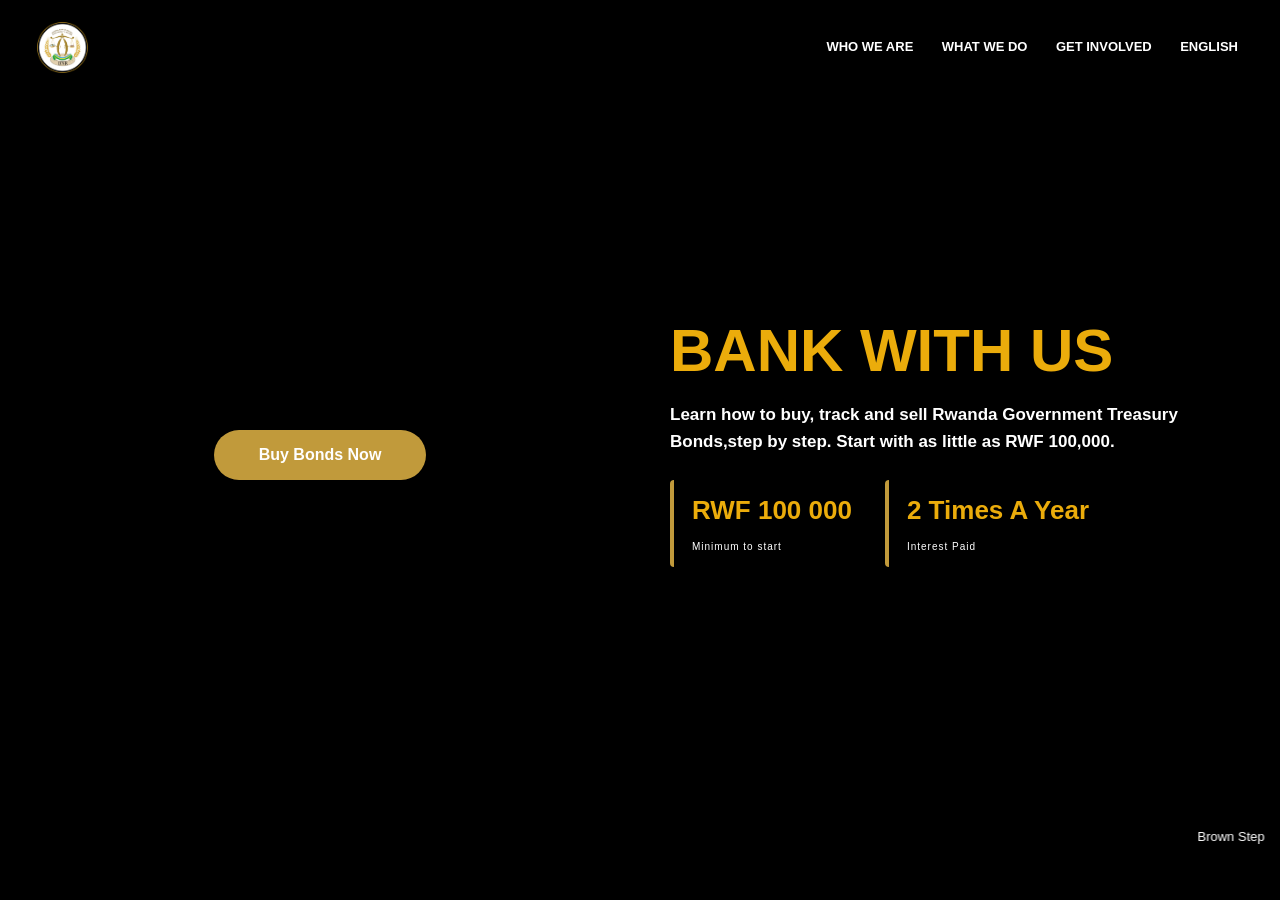
<file: index.html>
<!DOCTYPE html>
<html lang="en">
<head>
<meta charset="UTF-8">
<meta name="viewport" content="width=device-width, initial-scale=1.0">
<title>Brown Step - Manage your bonds | National Bank of Rwanda</title>
<link rel="stylesheet" href="style.css">
</head>
<body class="home">

<video class="bgvideo" autoplay loop muted>
  <source src="gold.mp4" type="video/mp4">
</video>

<div class="top">
  <a href="index.html">
    <img src="bnr-logo.7633d18322b2e9a1c715.webp" alt="National Bank of Rwanda Logo " class="Logo" >
  </a>
  <ul class="menu">
    <li><a href="who-we-are.html">WHO WE ARE</a>
      <ul class="drop">
        <li><a href="who-we-are.html">About Us</a></li>
        <li><a href="who-we-are.html#saving">Saving Rates</a></li>
        <li><a href="who-we-are.html#bonds">Bonds</a></li>
        <li><a href="who-we-are.html#help">How We Help</a></li>
      </ul>
    </li>
    <li><a href="what-we-do.html">WHAT WE DO</a>
      <ul class="drop">
        <li><a href="what-we-do.html#save">Buy Bonds</a></li>
        <li><a href="what-we-do.html#loans">Sell Bonds </a></li>
        <li><a href="what-we-do.html#mobile">Track Interest</a></li>
      </ul>
    </li>
    <li><a href="get-involved.html">GET INVOLVED</a>
      <ul class="drop">
        <li><a href="get-involved.html#open">Open Account</a></li>
        <li><a href="get-involved.html#jobs">Jobs</a></li>
        <li><a href="get-involved.html#news">News</a></li>
      </ul>
    </li>
    <li><a href="#">ENGLISH</a>
      <ul class="drop">
        <li><a href="#">English</a></li>
        <li><a href="#">Kinyarwanda</a></li>
        <li><a href="#">French</a></li>
      </ul>
    </li>
  </ul>
</div>

<div class="buttn">
  <div class="btnrow">
    <a href="get-involved.html#open" class="button">Buy Bonds Now</a>
  </div>

  <div class="main">

    <div class="left">
      <h1> BANK WITH US </h1>
      <p><b>Learn how to buy, track and sell Rwanda Government Treasury Bonds,step by step. Start with as little as RWF 100,000.</b></p>

      <div class="stats">
        <div class="stat">
          <b>RWF 100 000</b>
          <span>Minimum to start </span>
        </div>
        <div class="stat">
          <b>2 Times A Year </b>
          <span>Interest Paid </span>
        </div>
      </div>
    </div>
  </div>
</div>
<div class="footer">
<marquee direction="left">Brown Step - National Bank of Rwanda - Kigali - copyright @ 2026 - Treasury Bonds, Grow with Us! </marquee>
</div>
</body>
</html>
</file>
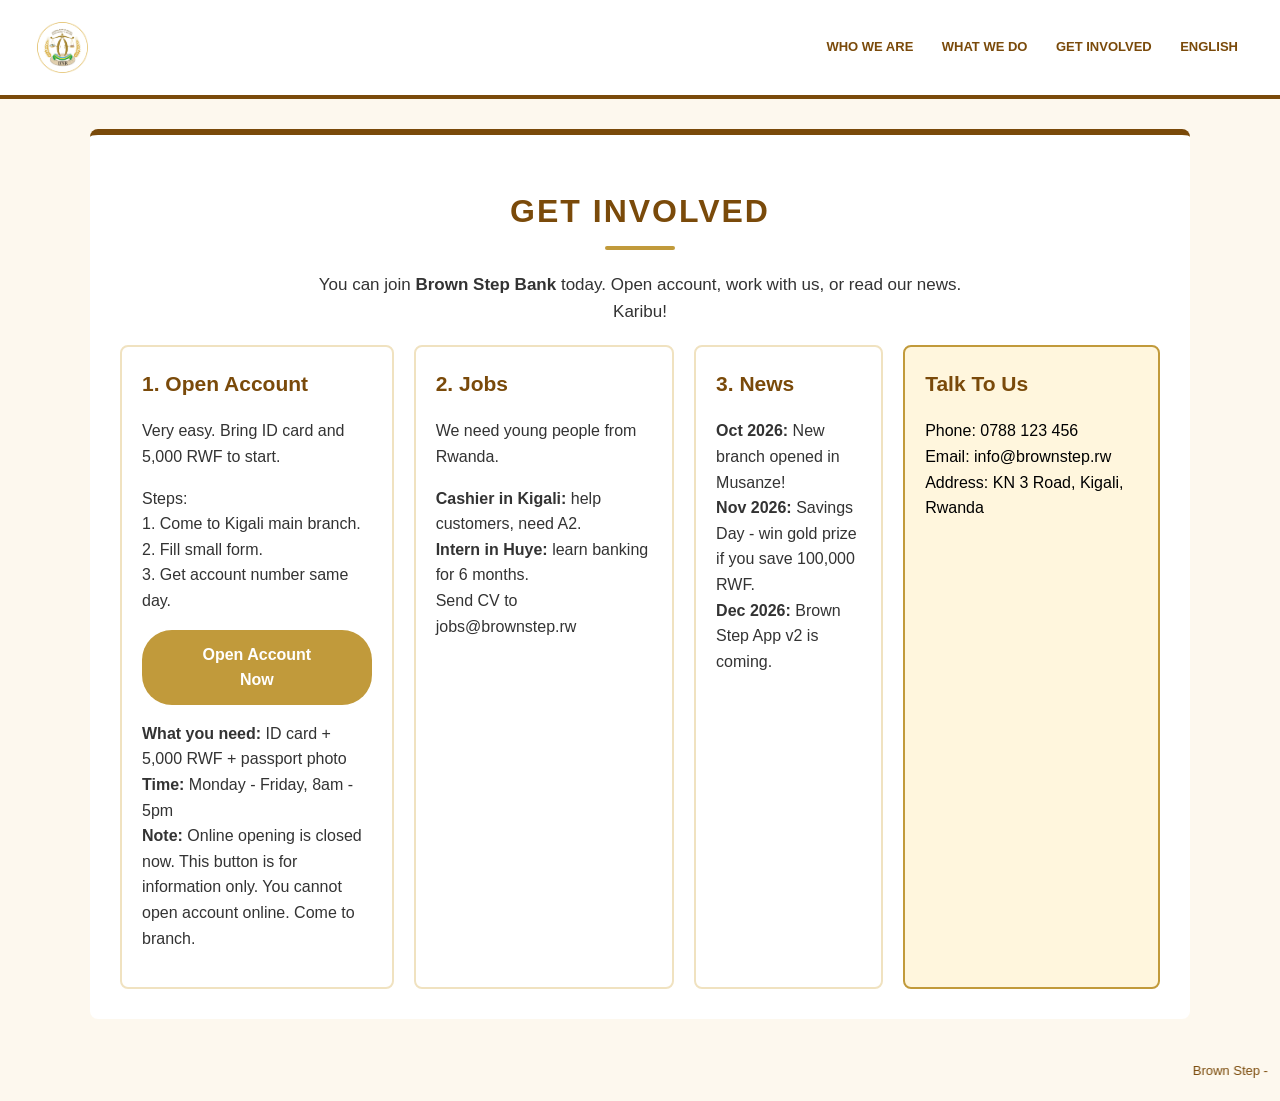
<file: get-involved.html>
<!DOCTYPE html>
<html lang="en">
<head>
<meta charset="UTF-8">
<meta name="viewport" content="width=device-width, initial-scale=1.0">
<title>Brown Step - Get Involved</title>
<link rel="stylesheet" href="style.css">
</head>
<body>

<div class="top">
  <a href="index.html">
   <img src="bnr-logo.7633d18322b2e9a1c715.webp" alt="National Bank of Rwanda Logo " class="Logo">
  </a>
  <ul class="menu">
    <li><a href="who-we-are.html">WHO WE ARE</a>
      <ul class="drop">
        <li><a href="who-we-are.html">About Us</a></li>
        <li><a href="who-we-are.html#saving">Saving Rates</a></li>
        <li><a href="who-we-are.html#bonds">Bonds</a></li>
        <li><a href="who-we-are.html#help">How We Help</a></li>
      </ul>
    </li>
    <li><a href="what-we-do.html">WHAT WE DO</a>
      <ul class="drop">
        <li><a href="what-we-do.html#save">Save Money</a></li>
        <li><a href="what-we-do.html#loans">Give Loans</a></li>
        <li><a href="what-we-do.html#mobile">Mobile Banking</a></li>
      </ul>
    </li>
    <li><a href="get-involved.html">GET INVOLVED</a>
      <ul class="drop">
        <li><a href="get-involved.html#open">Open Account</a></li>
        <li><a href="get-involved.html#jobs">Jobs</a></li>
        <li><a href="get-involved.html#news">News</a></li>
      </ul>
    </li>
    <li><a href="#">ENGLISH</a>
      <ul class="drop">
        <li><a href="#">English</a></li>
        <li><a href="#">Kinyarwanda</a></li>
        <li><a href="#">French</a></li>
      </ul>
    </li>
  </ul>
</div>

<div class="page">
  <h1>GET INVOLVED</h1>
  <p class="intro">You can join <b>Brown Step Bank</b> today. Open account, work with us, or read our news. Karibu!</p>
<div class="boxes">
  <div class="box">
    <h2 id="open">1. Open Account</h2>
    <p>Very easy. Bring ID card and 5,000 RWF to start.</p>
    <p>Steps:<br>
    1. Come to Kigali main branch.<br>
    2. Fill small form.<br>
    3. Get account number same day.</p>
    <div class="center">
      <a href="#open" class="button">Open Account Now</a>
    </div>
    <div class="accinfo">
      <p><b>What you need:</b> ID card + 5,000 RWF + passport photo<br>
        <b>Time:</b> Monday - Friday, 8am - 5pm<br>
        <b>Note:</b> Online opening is closed now. This button is for information only. You cannot open account online. Come to branch.</p>
    </div>
  </div>

  <div class="box">
    <h2 id="jobs">2. Jobs</h2>
    <p>We need young people from Rwanda.</p>
    <p><b>Cashier in Kigali:</b> help customers, need A2.<br>
    <b>Intern in Huye:</b> learn banking for 6 months.<br>
    Send CV to jobs@brownstep.rw</p>
  </div>

  <div class="box">
    <h2 id="news">3. News</h2>
    <p><b>Oct 2026:</b> New branch opened in Musanze!<br>
    <b>Nov 2026:</b> Savings Day - win gold prize if you save 100,000 RWF.<br>
    <b>Dec 2026:</b> Brown Step App v2 is coming.</p>
  </div>

  <div class="box goldbox">
    <h2 id="contact">Talk To Us</h2>
    <p>Phone: 0788 123 456<br>
    Email: info@brownstep.rw<br>
    Address: KN 3 Road, Kigali, Rwanda</p>
  </div>
</div>

</div>

<div class="footer">
  <marquee direction="left">Brown Step - National Bank of Rwanda - Kigali - copyright @ 2026 - Save with us, grow with us!</marquee>
</div>

</body>
</html>
</file>
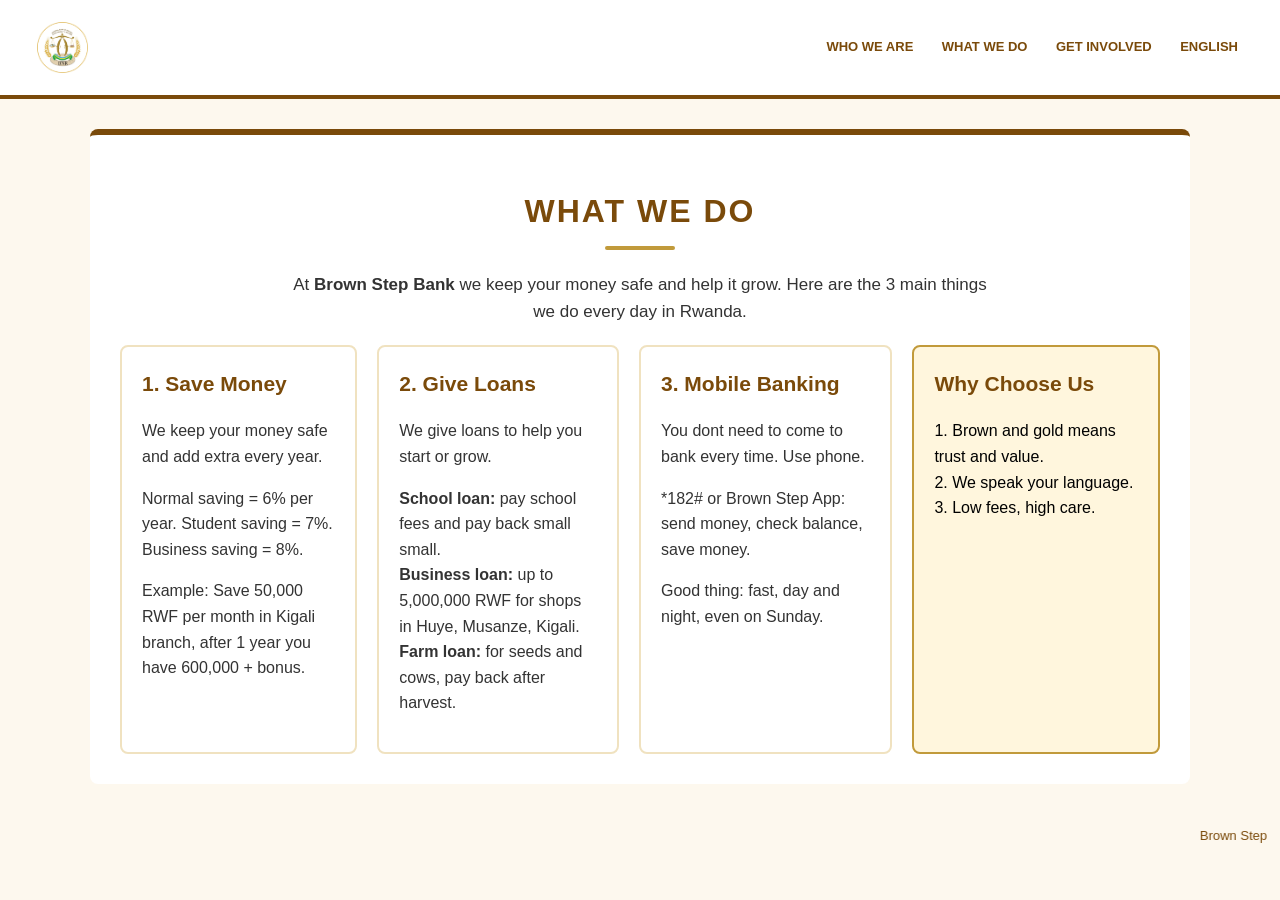
<file: what-we-do.html>
<!DOCTYPE html>
<html lang="en">
<head>
<meta charset="UTF-8">
<meta name="viewport" content="width=device-width, initial-scale=1.0">
<title>Brown Step - What We Do</title>
<link rel="stylesheet" href="style.css">
</head>
<body>
  
<div class="top">
  <a href="index.html">
    <img src="bnr-logo.7633d18322b2e9a1c715.webp" alt="National Bank of Rwanda Logo " class="Logo">
  </a>

  <ul class="menu">
    <li><a href="who-we-are.html">WHO WE ARE</a>
      <ul class="drop">
        <li><a href="who-we-are.html">About Us</a></li>
        <li><a href="who-we-are.html#saving">Saving Rates</a></li>
        <li><a href="who-we-are.html#bonds">Bonds</a></li>
        <li><a href="who-we-are.html#help">How We Help</a></li>
      </ul>
    </li>
    <li><a href="what-we-do.html">WHAT WE DO</a>
      <ul class="drop">
        <li><a href="what-we-do.html#save">Help you save </a></li>
        <li><a href="what-we-do.html#loans">Buy bonds</a></li>
        <li><a href="what-we-do.html#mobile">Sell bonds</a></li>
      </ul>
    </li>
    <li><a href="get-involved.html">GET INVOLVED</a>
      <ul class="drop">
        <li><a href="get-involved.html#open">Open Account</a></li>
        <li><a href="get-involved.html#jobs">Jobs</a></li>
        <li><a href="get-involved.html#news">News</a></li>
      </ul>
    </li>
    <li><a href="#">ENGLISH</a>
      <ul class="drop">
        <li><a href="#">English</a></li>
        <li><a href="#">Kinyarwanda</a></li>
        <li><a href="#">French</a></li>
      </ul>
    </li>
  </ul>
</div>

<div class="page">
  <h1>WHAT WE DO</h1>
  <p class="intro">At <b>Brown Step Bank</b> we keep your money safe and help it grow. Here are the 3 main things we do every day in Rwanda.</p>

<div class="boxes">
  <div class="box">
    <h2 id="save">1. Save Money</h2>
    <p>We keep your money safe and add extra every year.</p>
    <p>Normal saving = 6% per year. Student saving = 7%. Business saving = 8%.</p>
    <p>Example: Save 50,000 RWF per month in Kigali branch, after 1 year you have 600,000 + bonus.</p>
  </div>

  <div class="box">
    <h2 id="loans">2. Give Loans</h2>
    <p>We give loans to help you start or grow.</p>
    <p><b>School loan:</b> pay school fees and pay back small small.<br>
    <b>Business loan:</b> up to 5,000,000 RWF for shops in Huye, Musanze, Kigali.<br>
    <b>Farm loan:</b> for seeds and cows, pay back after harvest.</p>
  </div>

  <div class="box">
    <h2 id="mobile">3. Mobile Banking</h2>
    <p>You dont need to come to bank every time. Use phone.</p>
    <p>*182# or Brown Step App: send money, check balance, save money.</p>
    <p>Good thing: fast, day and night, even on Sunday.</p>
  </div>

  <div class="box goldbox">
    <h2>Why Choose Us</h2>
    <p>1. Brown and gold means trust and value.<br>
    2. We speak your language.<br>
    3. Low fees, high care.</p>
  </div>
</div>

</div>

<div class="footer">
  <marquee direction="left">Brown Step - National Bank of Rwanda - Kigali - copyright @ 2026 - Save with us, grow with us!</marquee>
</div>

</body>
</html>
</file>
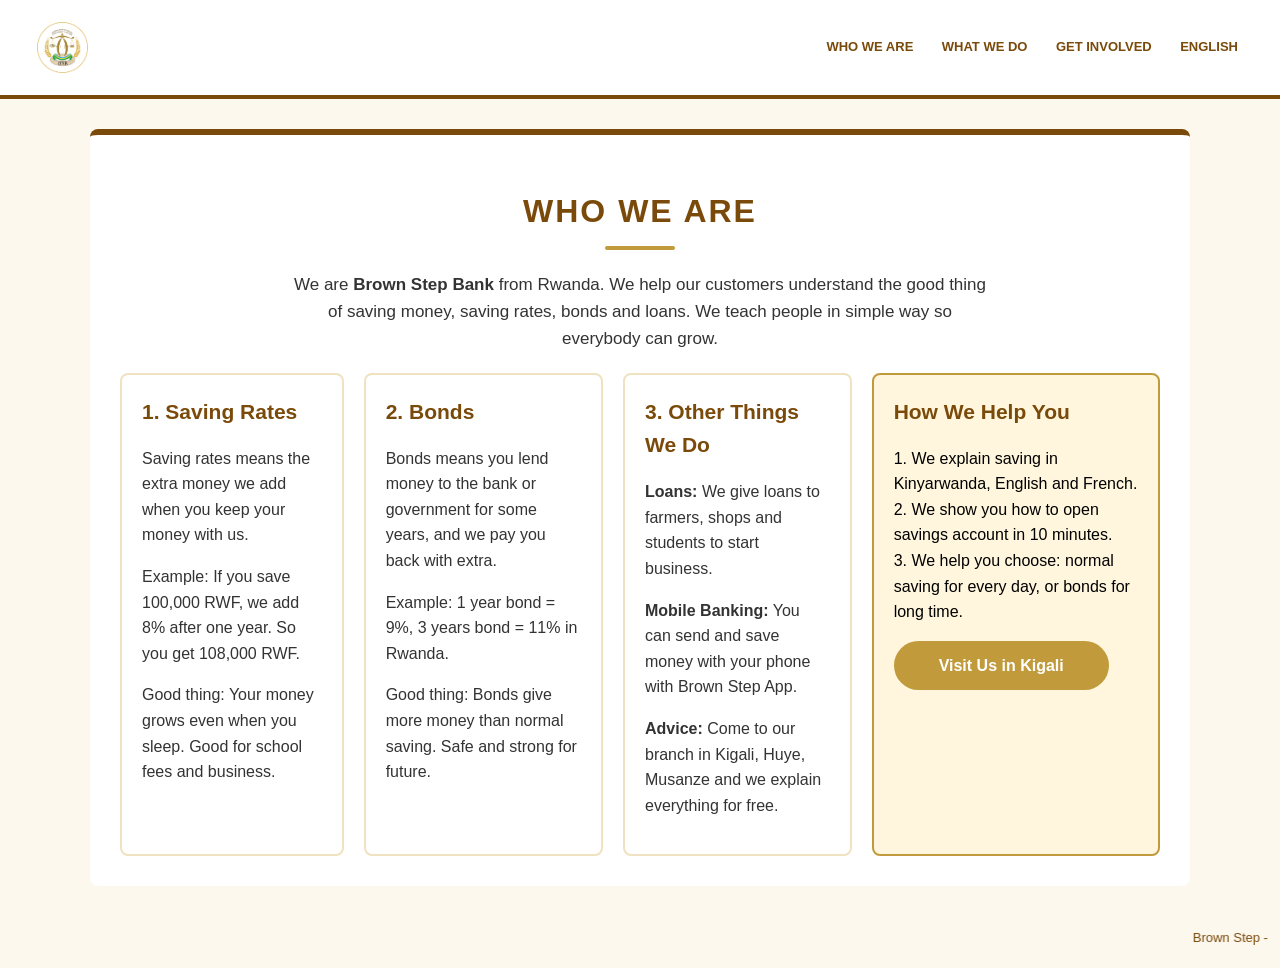
<file: who-we-are.html>
<!DOCTYPE html>
<html lang="en">
<head>
<meta charset="UTF-8">
<meta name="viewport" content="width=device-width, initial-scale=1.0">
<title>Brown Step - Who We Are</title>
<link rel="stylesheet" href="style.css">
</head>
<body>

<div class="top">
  <a href="index.html">
    <img src="bnr-logo.7633d18322b2e9a1c715.webp" alt="National Bank of Rwanda Logo " class="Logo">
  </a>

  <ul class="menu">
    <li><a href="who-we-are.html">WHO WE ARE</a>
      <ul class="drop">
        <li><a href="who-we-are.html">About Us</a></li>
        <li><a href="who-we-are.html#saving">Saving Rates</a></li>
        <li><a href="who-we-are.html#bonds">Bonds</a></li>
        <li><a href="who-we-are.html#help">How We Help</a></li>
      </ul>
    </li>
    <li><a href="what-we-do.html">WHAT WE DO</a>
      <ul class="drop">
        <li><a href="what-we-do.html#save">Save Money</a></li>
        <li><a href="what-we-do.html#loans">Give Loans</a></li>
        <li><a href="what-we-do.html#mobile">Mobile Banking</a></li>
      </ul>
    </li>
    <li><a href="get-involved.html">GET INVOLVED</a>
      <ul class="drop">
        <li><a href="get-involved.html#open">Open Account</a></li>
        <li><a href="get-involved.html#jobs">Jobs</a></li>
        <li><a href="get-involved.html#news">News</a></li>
      </ul>
    </li>
    <li><a href="#">ENGLISH</a>
      <ul class="drop">
        <li><a href="#">English</a></li>
        <li><a href="#">Kinyarwanda</a></li>
        <li><a href="#">French</a></li>
      </ul>
    </li>
  </ul>
</div>

<div class="page">
  <h1>WHO WE ARE</h1>
  <p class="intro">We are <b>Brown Step Bank</b> from Rwanda. We help our customers understand the good thing of saving money, saving rates, bonds and loans. We teach people in simple way so everybody can grow.</p>

<div class="boxes">
  <div class="box">
    <h2 id="saving">1. Saving Rates</h2>
    <p>Saving rates means the extra money we add when you keep your money with us.</p>
    <p>Example: If you save 100,000 RWF, we add 8% after one year. So you get 108,000 RWF.</p>
    <p>Good thing: Your money grows even when you sleep. Good for school fees and business.</p>
  </div>

  <div class="box">
    <h2 id="bonds">2. Bonds</h2>
    <p>Bonds means you lend money to the bank or government for some years, and we pay you back with extra.</p>
    <p>Example: 1 year bond = 9%, 3 years bond = 11% in Rwanda.</p>
    <p>Good thing: Bonds give more money than normal saving. Safe and strong for future.</p>
  </div>

  <div class="box">
    <h2>3. Other Things We Do</h2>
    <p><b>Loans:</b> We give loans to farmers, shops and students to start business.</p>
    <p><b>Mobile Banking:</b> You can send and save money with your phone with Brown Step App.</p>
    <p><b>Advice:</b> Come to our branch in Kigali, Huye, Musanze and we explain everything for free.</p>
  </div>

  <div class="box goldbox" id="help">
    <h2>How We Help You</h2>
    <p>1. We explain saving in Kinyarwanda, English and French.<br>
    2. We show you how to open savings account in 10 minutes.<br>
    3. We help you choose: normal saving for every day, or bonds for long time.</p>
    <p class="center"><a href="get-involved.html#contact" class="button">Visit Us in Kigali</a></p>
  </div>
</div>

</div>

<div class="footer">
  <marquee direction="left">Brown Step - National Bank of Rwanda - Kigali - copyright @ 2026 - Save with us, grow with us!</marquee>
</div>

</body>
</html>
</file>
<file: style.css>
* {
box-sizing: border-box;
}

body {
  margin: 0;
  font-family: 'Poppins', Arial, sans-serif;
  background-color: #fdf8ee;
  color: #333;
  line-height: 1.6;
}
.top {
  display: flex;
  justify-content: space-between ;
  flex-wrap: wrap;
  padding: 15px 30px;
  background-color: white;
  border-bottom: 4px solid #7A4A0A;
  align-items: center;

}
.top a {
  text-decoration: none;
}

.Logo {
   height: 65px;
  width: auto;
  display: block;
  
}
.small {
  font-size: 11px;
  color: #C19A3B;
}
.menu {
  list-style: none;
  padding: 0;
  margin: 0;
  text-align: center;

}
.menu li {
  display: inline-block;
  position: relative;
}
.menu li a {
  display: inline-block;
  color: #7A4A0A;
  font-size: 13px;
  font-weight: 600;
  padding: 8px 12px;
  border-radius: 4px;
  text-decoration: none;
  transition: 0.2s;
}

.menu li a:hover {
  color: white;
  background-color: #7A4A0A;
}

.drop {
  display: none;
  position: absolute;
  left: 0;
  top: 100%;
  background-color: white;
  border: 1px solid #C19A3B;
  border-radius: 4px;
  list-style: none;
  padding: 0;
  margin: 0;
  width: 160px;
  text-align: left;
}

.drop li {
  display: block;
  border-bottom: 1px solid #f0e2c0;
}

.drop li:last-child {
  border-bottom: none;
}

.drop li a {
  display: block;
  padding: 8px 12px;
  border-radius: 0;
  font-weight: 400;
}

.menu li:hover .drop {
  display: block;
}


.home {
  background-color: black;
}

.bgvideo {
  position: fixed;
  top: 0;
  left: 0;
  width: 100%;
  height: 100%;
  object-fit: cover;
  z-index: -2;
}


.home .top {
  background-color: transparent;
  border-bottom: 0px solid rgba(193, 154, 59, 0.5);
  box-shadow: none;
}

.home .menu li a {
  color: white;
}

.home .menu li a:hover {
  background-color: #C19A3B;
}

.home .drop {
  background-color: #7A4A0A;
  border-color: #C19A3B;
}

.home .drop li {
  border-bottom: 1px solid #9a6420;
}

.buttn {
  display: flex;
  align-items: stretch;
}

.btnrow {
  width: 50%;
  display:flex;
  align-items: center;
  justify-content: center;
}

.button {
  background-color: #C19A3B;
  color: white;
  padding: 12px 45px;
  text-decoration: none;
  border: none;
  border-radius: 30px;
  text-align: center;
  display: inline-flex;
  font-size: 16px;
  font-weight: 600;
  cursor: pointer;
  transition: 0.3s;
}
.button:hover {
  background-color: #7A4A0A;
  color: white;
  transform: scale(1.05);
}
.main {
  min-height: 80vh;
  display: flex;
  align-items: center;
  justify-content: flex-end;
  padding: 40px 30px;
  width: 50%;
  box-shadow: 10px 10px transparent;
}

.left {
  max-width: 600px;
  color: white;
  animation: fadeup 1s ease;
}

.left h1 {
  font-size: 60px;
  line-height: 1.1;
  margin: 0 0 15px 0;
  color: #ebac0b;
  text-shadow: 2px 2px 6px rgba(0, 0, 0, 0.5);
}

.left p {
  font-size: 17px;
  color: white;
}

.stats {
  display: flex;
  gap: 15px;
  margin: 25px 0;
  flex-wrap: wrap;
}

.stat {
  border-left: 4px solid #C19A3B;
  background-color: rgba(0, 0, 0, 0.4);
  padding: 10px 18px;
  border-radius: 4px;
}

.stat b {
  display: block;
  font-size: 26px;
  color: #ebac0b;
}

.stat span {
  font-size: 10px;
  letter-spacing: 1px;
}

@keyframes fadeup {
  from {
    opacity: 0;
    transform: translateY(30px);
  }
  to {
    opacity: 1;
    transform: translateY(0);
  }
}
.page {
  max-width: 1100px;
  background-color: white;
  padding: 30px;
  margin: 30px auto;
  border-top: 6px solid #7A4A0A;
  border-radius: 8px;
}

.page h1 {
  color: #7A4A0A;
  text-align: center;
  letter-spacing: 2px;
}

.page h1:after { 
  content: "";
  display: block;
  width: 70px;
  height: 4px;
  background-color: #C19A3B;
  margin: 8px auto 0 auto;
  border-radius: 2px;
}

.intro {
  text-align: center;
  max-width: 700px;
  margin: 0 auto 20px auto;
  font-size: 17px;
}

.boxes {
  display: grid;
  grid-template-columns: auto auto auto auto;
  gap: 20px;  
}

.box {
  background-color: white;
  border: 2px solid #f0e2c0;
  border-radius: 8px;
  padding: 20px;
  transition: 0.3s;
}

.box h2 {
  color: #7A4A0A;
  margin-top: 0;
  font-size: 21px;
  scroll-margin-top: 20px;
}
.boxes .box:hover {
  border-color: #C19A3B;
  transform: translateY(-5px);
  box-shadow: none;

}

.goldbox {
  background-color: #fff6dd;
  border-color: #C19A3B;
}

.goldbox p {
  color: black;
}
.footer {
  background-color:transparent;
  color: #7A4A0A;
  text-align: center;
  padding: 12px;
  font-size: 13px;
  border-top: 0px solid #C19A3B;
}

/* footer text white only on the home page (dark video behind it) */
.home .footer {
  color: white;
}

/* ---------- PHONE ---------- */

@media (max-width: 700px) {
  .top {
    flex-direction: column;
    gap: 10px;
    padding: 15px;
  }

  .menu li a {
    padding: 6px 8px;
    font-size: 12px;
  }

  /* text first, then the button under it */
  .buttn {
    flex-direction: column-reverse;
  }

  .btnrow,
  .main {
    width: 100%;
  }

  .btnrow {
    padding-bottom: 40px;
  }

  .main {
    min-height: auto;
    justify-content: center;
    padding: 30px 16px 20px 16px;
  }

  .left h1 {
    font-size: 40px;
  }

  .page {
    margin: 15px;
    padding: 20px;
  }

  /* one box per row on small screens */
  .boxes {
    grid-template-columns: auto;
  }
}
</file>
